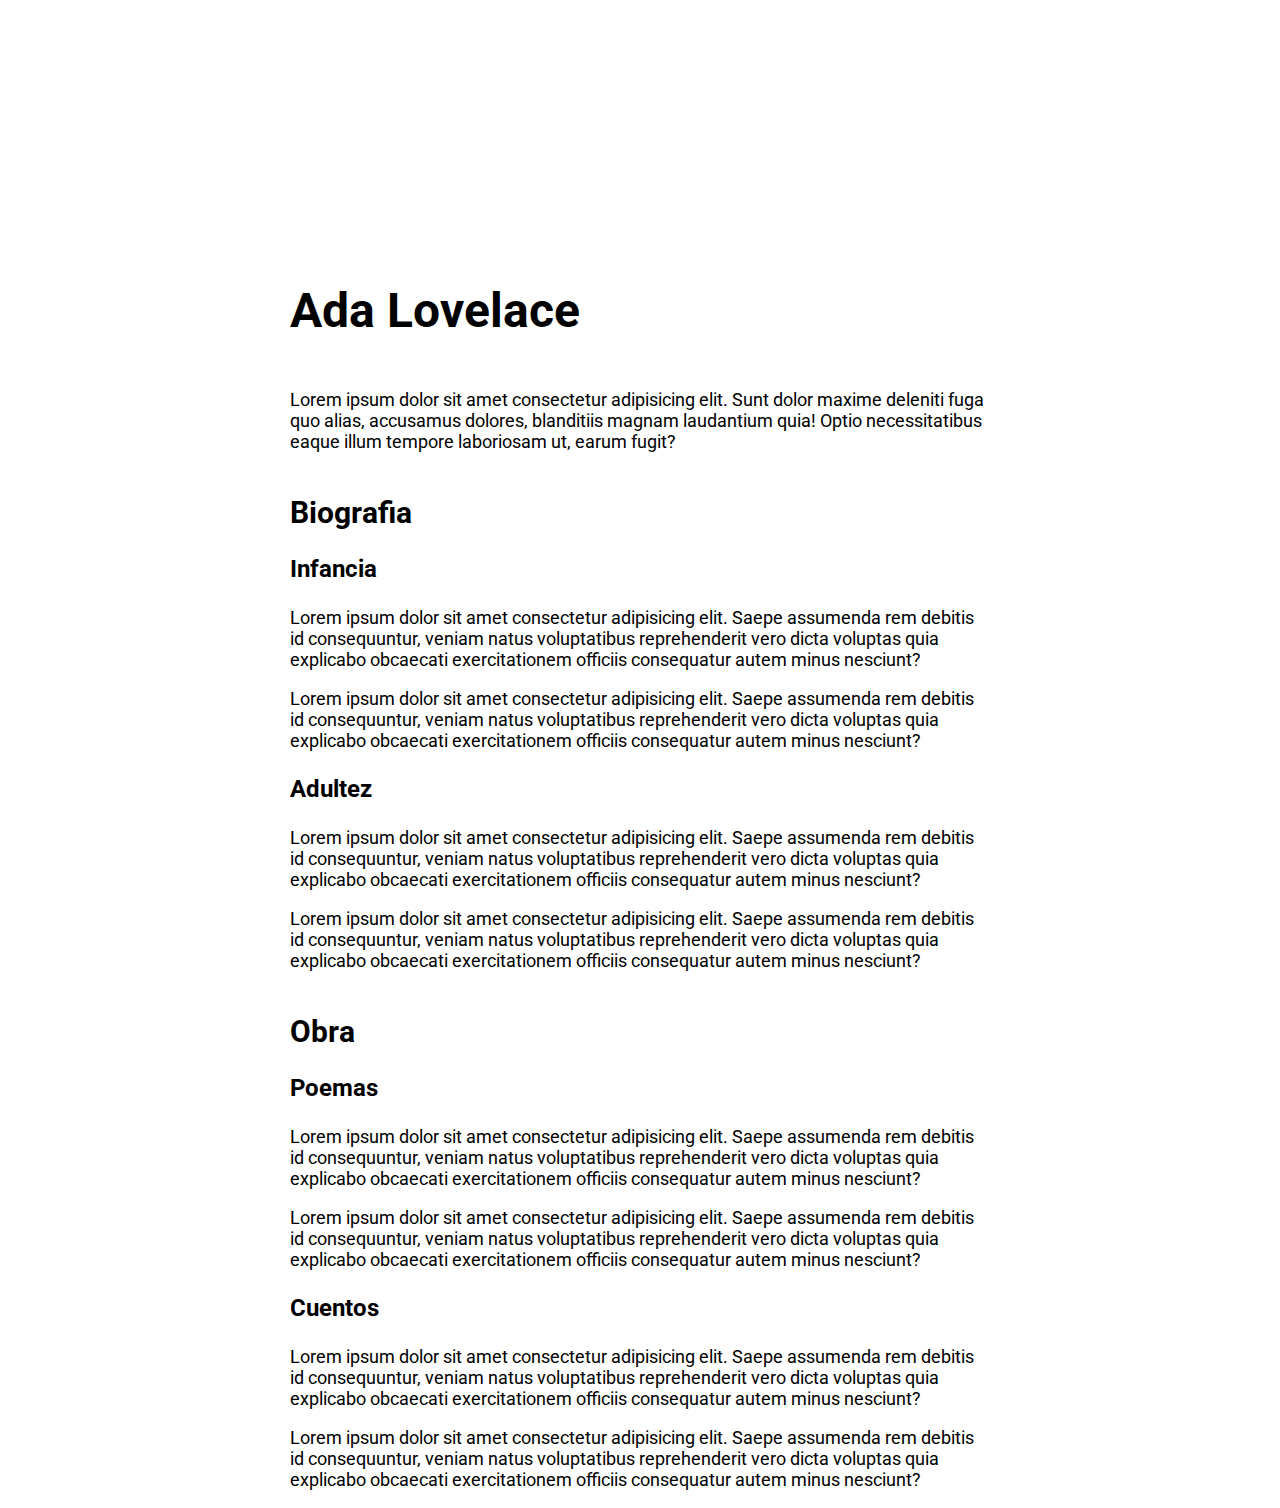
<file: 1 Blog/index.html>
<!DOCTYPE html>
<html lang="en">
<head>
    <meta charset="UTF-8">
    <meta http-equiv="X-UA-Compatible" content="IE=edge">
    <meta name="viewport" content="width=device-width, initial-scale=1.0">
    <link href="style.css" rel="stylesheet">
    <link rel="preconnect" href="https://fonts.gstatic.com"> 
<link href="https://fonts.googleapis.com/css2?family=Roboto&display=swap" rel="stylesheet">
    <title>Blog</title>
</head>
<body>
    <main>
    <div> 
        <h1>Ada Lovelace</h1>
        <p>Lorem ipsum dolor sit amet consectetur adipisicing elit. Sunt dolor maxime deleniti fuga quo alias, accusamus dolores, blanditiis magnam laudantium quia! Optio necessitatibus eaque illum tempore laboriosam ut, earum fugit?</p>
        <section>
            <h2>Biografia</h2>
            <section>
                <h3>Infancia</h3>
                <p>Lorem ipsum dolor sit amet consectetur adipisicing elit. Saepe assumenda rem debitis id consequuntur, veniam natus voluptatibus reprehenderit vero dicta voluptas quia explicabo obcaecati exercitationem officiis consequatur autem minus nesciunt?</p>
                <p>Lorem ipsum dolor sit amet consectetur adipisicing elit. Saepe assumenda rem debitis id consequuntur, veniam natus voluptatibus reprehenderit vero dicta voluptas quia explicabo obcaecati exercitationem officiis consequatur autem minus nesciunt?</p>
            </section>
            <section>
                <h3>Adultez</h3>
                <p>Lorem ipsum dolor sit amet consectetur adipisicing elit. Saepe assumenda rem debitis id consequuntur, veniam natus voluptatibus reprehenderit vero dicta voluptas quia explicabo obcaecati exercitationem officiis consequatur autem minus nesciunt?</p>
                <p>Lorem ipsum dolor sit amet consectetur adipisicing elit. Saepe assumenda rem debitis id consequuntur, veniam natus voluptatibus reprehenderit vero dicta voluptas quia explicabo obcaecati exercitationem officiis consequatur autem minus nesciunt?</p>
            </section> 
        </section>
        <section>
            <h2>Obra</h2>
            <section>
                <h3>Poemas</h3>
                <p>Lorem ipsum dolor sit amet consectetur adipisicing elit. Saepe assumenda rem debitis id consequuntur, veniam natus voluptatibus reprehenderit vero dicta voluptas quia explicabo obcaecati exercitationem officiis consequatur autem minus nesciunt?</p>
                <p>Lorem ipsum dolor sit amet consectetur adipisicing elit. Saepe assumenda rem debitis id consequuntur, veniam natus voluptatibus reprehenderit vero dicta voluptas quia explicabo obcaecati exercitationem officiis consequatur autem minus nesciunt?</p>
            </section>
            <section>
                <h3>Cuentos</h3>
                <p>Lorem ipsum dolor sit amet consectetur adipisicing elit. Saepe assumenda rem debitis id consequuntur, veniam natus voluptatibus reprehenderit vero dicta voluptas quia explicabo obcaecati exercitationem officiis consequatur autem minus nesciunt?</p>
                <p>Lorem ipsum dolor sit amet consectetur adipisicing elit. Saepe assumenda rem debitis id consequuntur, veniam natus voluptatibus reprehenderit vero dicta voluptas quia explicabo obcaecati exercitationem officiis consequatur autem minus nesciunt?</p>
            </section>
        </section>
    </div>
    </main>
</body>
</html>
</file>
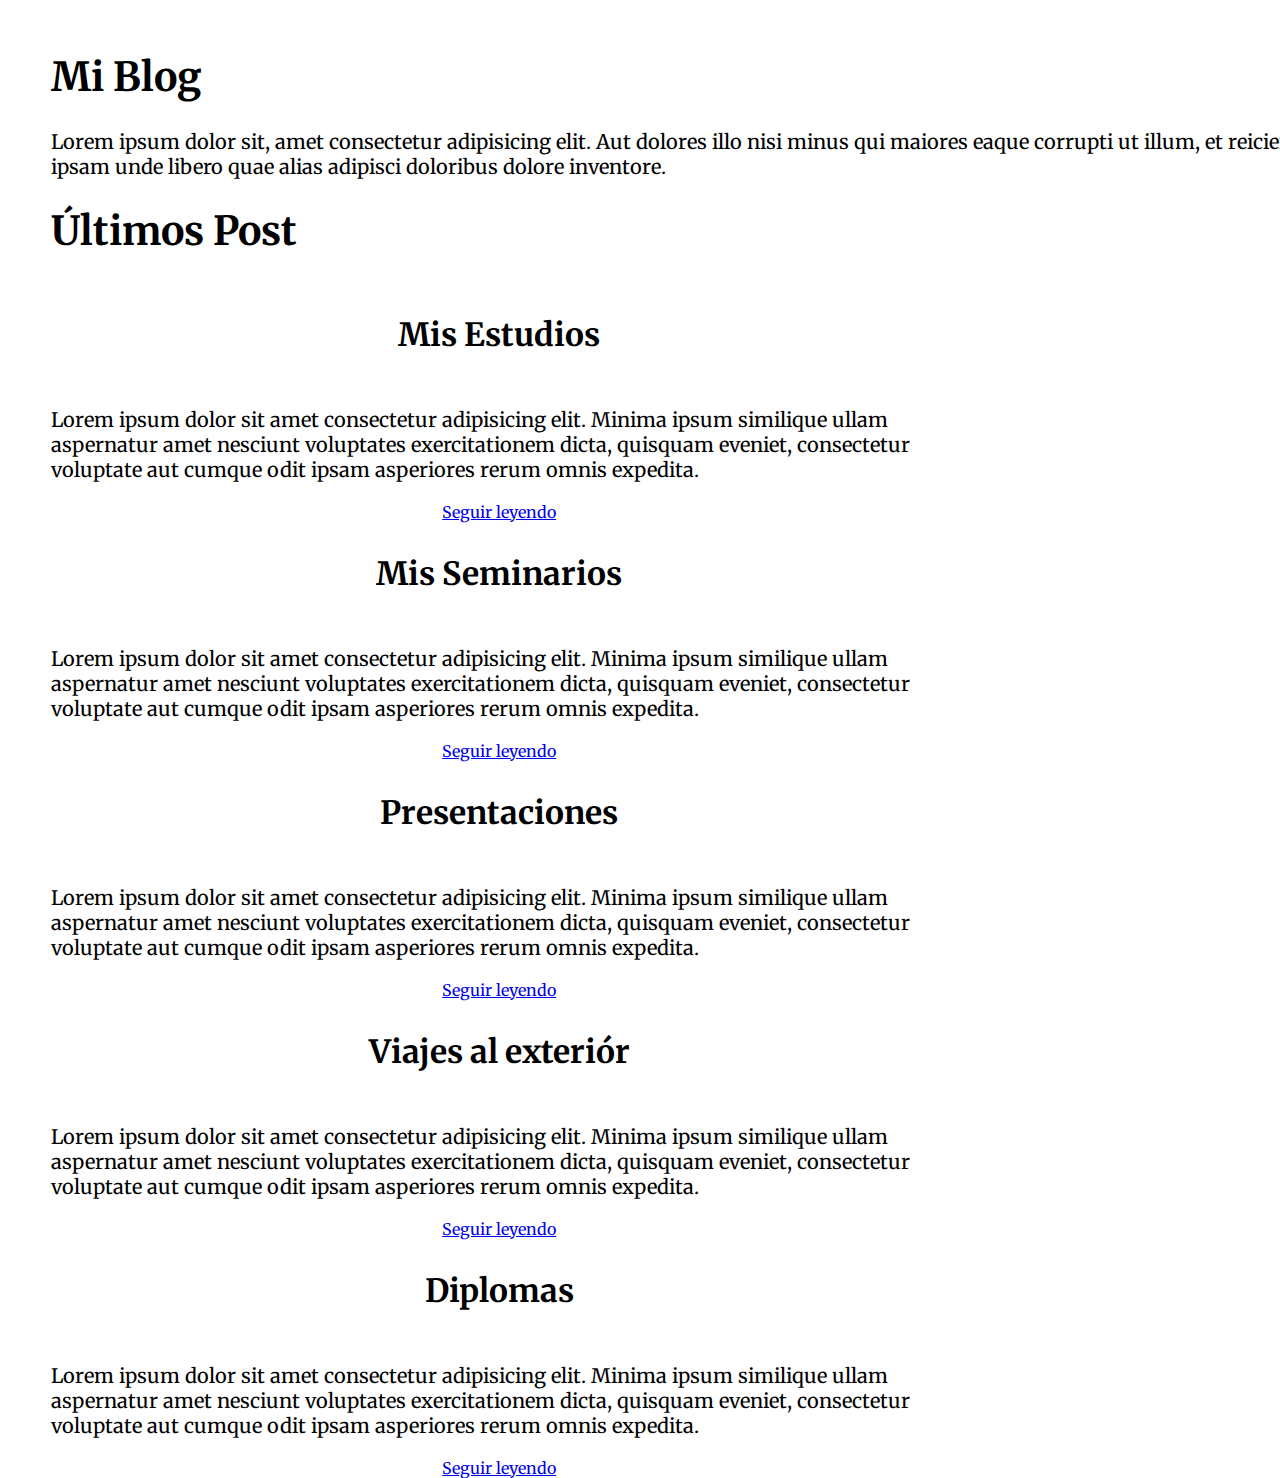
<file: 2 Posts de blogs/index.html>
<!DOCTYPE html>
<html lang="en">
<head>
    <meta charset="UTF-8">
    <meta http-equiv="X-UA-Compatible" content="IE=edge">
    <meta name="viewport" content="width=device-width, initial-scale=1.0">
    <link rel="stylesheet" href="style.css">
    <link rel="preconnect" href="https://fonts.gstatic.com">
    <link href="https://fonts.googleapis.com/css2?family=Merriweather:ital@1&display=swap" rel="stylesheet">
    <title>Document</title>
</head>
<body>
    <main>
        <h1>Mi Blog</h1>
        <p>Lorem ipsum dolor sit, amet consectetur adipisicing elit. Aut dolores illo nisi minus qui maiores eaque corrupti ut illum, et reiciendis ipsam unde libero quae alias adipisci doloribus dolore inventore.</p>
        <h1>Últimos Post</h1>
    <div>
        <h3>Mis Estudios</h3>
        <p>Lorem ipsum dolor sit amet consectetur adipisicing elit. Minima ipsum similique ullam aspernatur amet nesciunt voluptates exercitationem dicta, quisquam eveniet, consectetur voluptate aut cumque odit ipsam asperiores rerum omnis expedita.</p>
        <a href="#">Seguir leyendo</a>

        <h3>Mis Seminarios</h3>
        <p>Lorem ipsum dolor sit amet consectetur adipisicing elit. Minima ipsum similique ullam aspernatur amet nesciunt voluptates exercitationem dicta, quisquam eveniet, consectetur voluptate aut cumque odit ipsam asperiores rerum omnis expedita.</p>
        <a href="#">Seguir leyendo</a>

        <h3>Presentaciones</h3>
        <p>Lorem ipsum dolor sit amet consectetur adipisicing elit. Minima ipsum similique ullam aspernatur amet nesciunt voluptates exercitationem dicta, quisquam eveniet, consectetur voluptate aut cumque odit ipsam asperiores rerum omnis expedita.</p>
        <a href="#">Seguir leyendo</a>

        <h3>Viajes al exteriór</h3>
        <p>Lorem ipsum dolor sit amet consectetur adipisicing elit. Minima ipsum similique ullam aspernatur amet nesciunt voluptates exercitationem dicta, quisquam eveniet, consectetur voluptate aut cumque odit ipsam asperiores rerum omnis expedita.</p>
        <a href="#">Seguir leyendo</a>

        <h3>Diplomas</h3>
        <p>Lorem ipsum dolor sit amet consectetur adipisicing elit. Minima ipsum similique ullam aspernatur amet nesciunt voluptates exercitationem dicta, quisquam eveniet, consectetur voluptate aut cumque odit ipsam asperiores rerum omnis expedita.</p>
        <a href="#">Seguir leyendo</a>
    </div>
    </main>
</body>
</html>
</file>
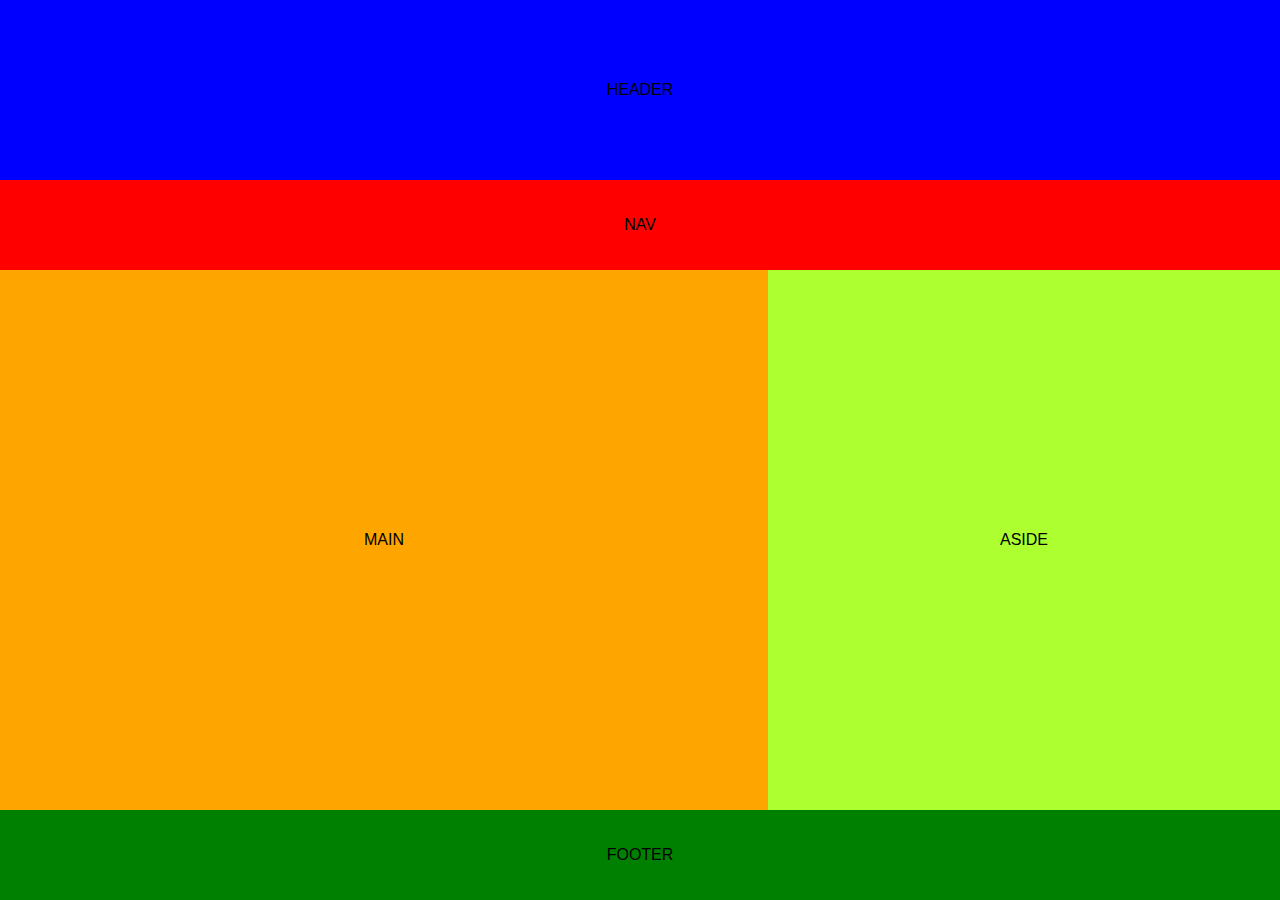
<file: 3 Layout I/index.html>
<!DOCTYPE html>
<html lang="en">
<head>
    <meta charset="UTF-8">
    <meta http-equiv="X-UA-Compatible" content="IE=edge">
    <meta name="viewport" content="width=device-width, initial-scale=1.0">
    <link href="style.css" rel="stylesheet">
    <title>Layout I</title>
</head>
<body>
    <header>
        <p>HEADER</p>
    </header>
    <nav>
        <p>NAV</p>
    </nav>
    <main>
        <div class="main">
            <p>MAIN</p>
        </div>
        <div class="aside">
            <p>ASIDE</p>
        </div>
    </main>
    <footer>
        <p>FOOTER</p>
    </footer>
</body>
</html>
</file>
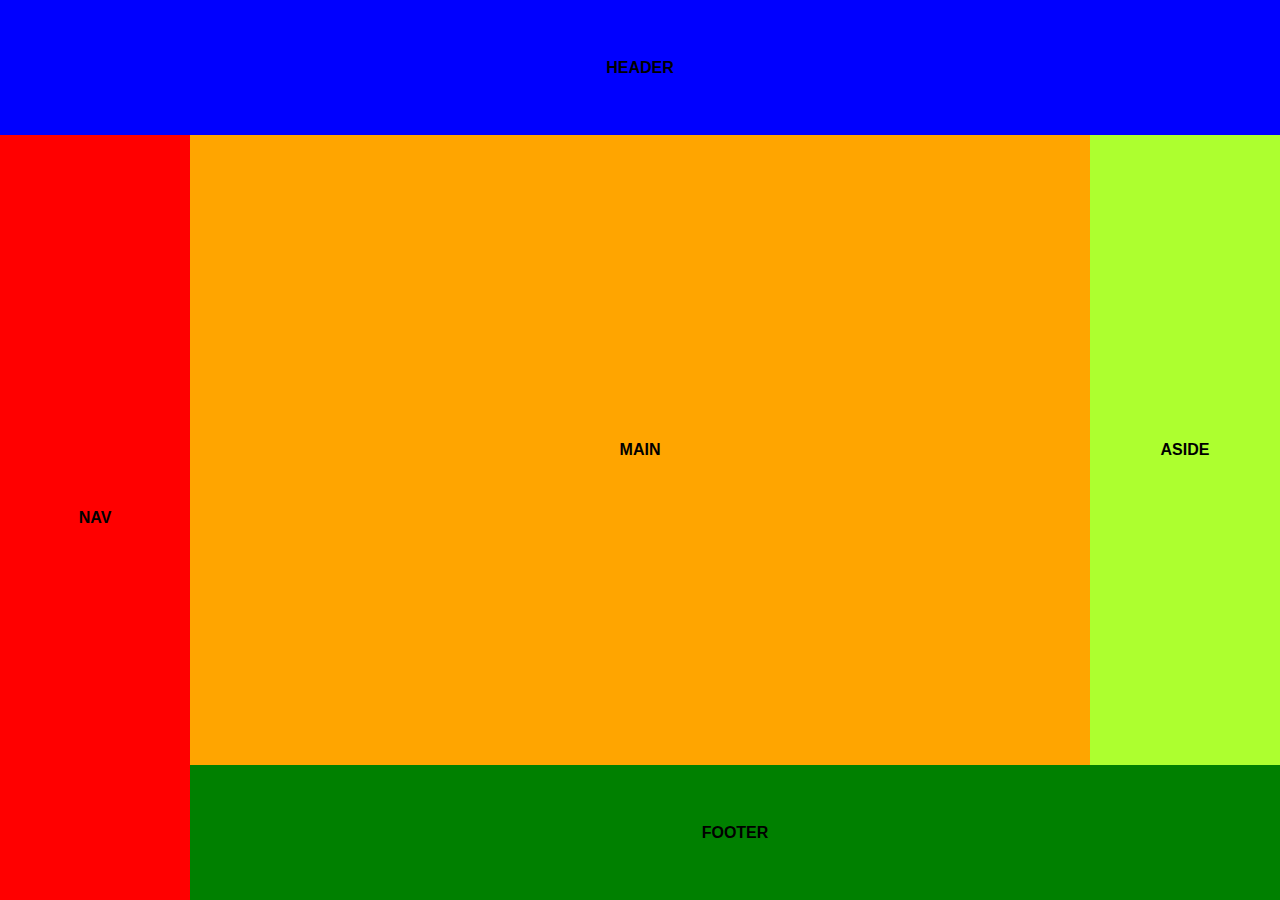
<file: 4 Layout II/index.html>
<!DOCTYPE html>
<html lang="en">
  <head>
    <meta charset="UTF-8" />
    <meta http-equiv="X-UA-Compatible" content="IE=edge" />
    <meta name="viewport" content="width=device-width, initial-scale=1.0" />
    <link rel="stylesheet" href="style.css" />
    <title>Document</title>
  </head>
  <body>
    <header><p>HEADER</p></header>
    <div class="base">
      <nav><p>NAV</p></nav>
      <div class="principal">
        <div class="centro">
          <main><p>MAIN</p></main>
          <aside><p>ASIDE</p></aside>
        </div>
        <footer><p>FOOTER</p></footer>
      </div>
    </div>
  </body>
</html>
</file>
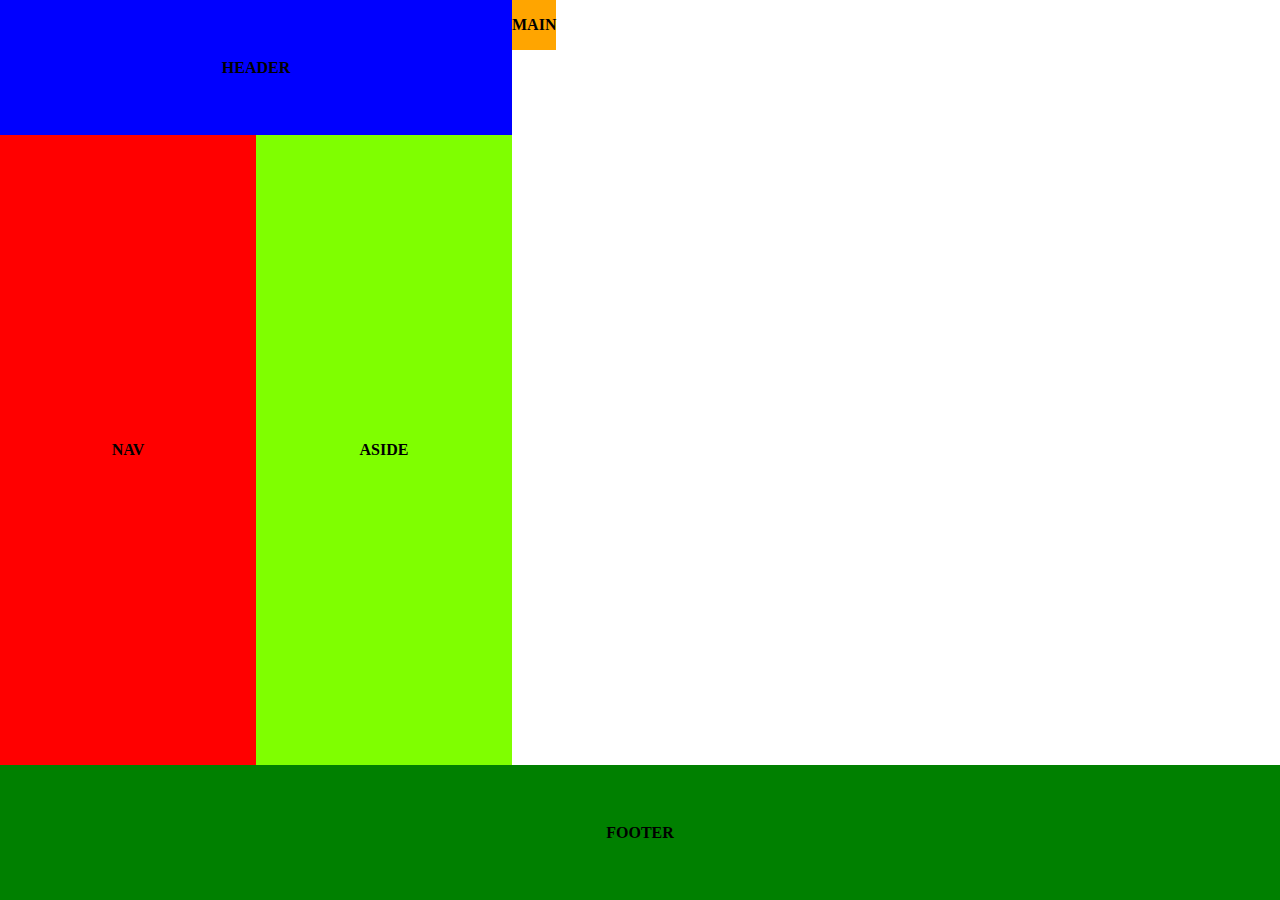
<file: 5 Layout III/index.html>
<!DOCTYPE html>
<html lang="en">
<head>
    <meta charset="UTF-8">
    <meta http-equiv="X-UA-Compatible" content="IE=edge">
    <meta name="viewport" content="width=device-width, initial-scale=1.0">
    <link rel="stylesheet" href="style.css">
    <title>Document</title>
</head>
<body>
 <div class="todo">
    <div class="conteiner">
        <div class="azul">
        <header><p>HEADER</p></header>
        </div>
          <div class="arriba">
            <nav><p>NAV</p></nav>
            <aside><p>ASIDE</p></aside>
          </div>
    </div>  
    <div class="centro">
        <main><p>MAIN</p></main>
    </div>
 </div>
    <footer>FOOTER</footer> 
</body>
</html>
</file>
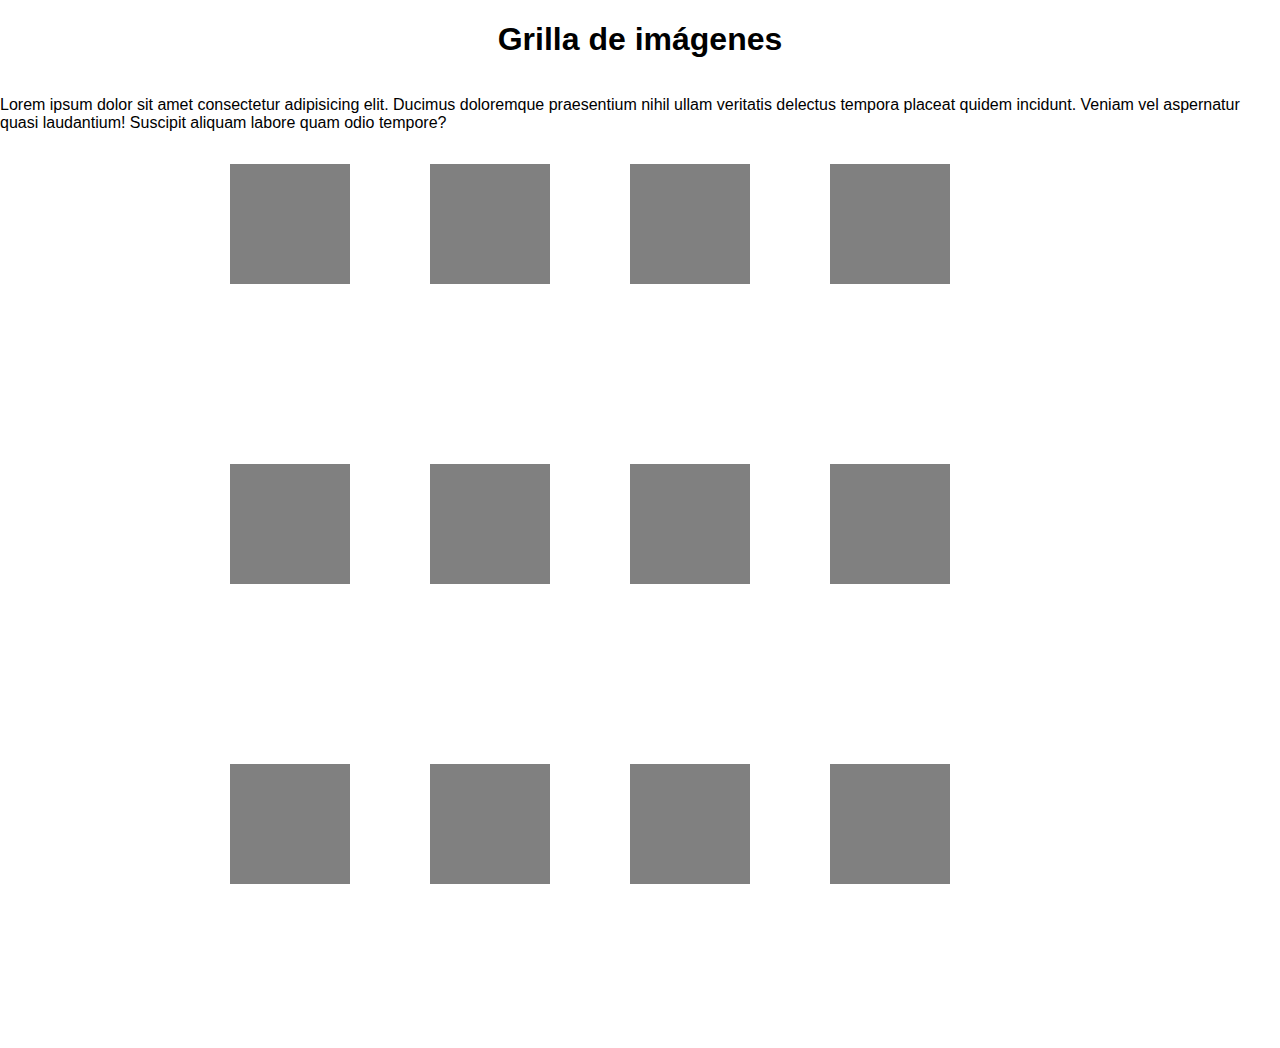
<file: 6 Grilla de Imágenes/index.html>
<!DOCTYPE html>
<html lang="en">

<head>
    <meta charset="UTF-8">
    <meta http-equiv="X-UA-Compatible" content="IE=edge">
    <meta name="viewport" content="width=device-width, initial-scale=1.0">
    <link href="style.css" rel="stylesheet">
    <title>Grilla de imagenes</title>
</head>

<body>
    <main>
        <h1>Grilla de imágenes</h1>
        <p>Lorem ipsum dolor sit amet consectetur adipisicing elit. Ducimus doloremque praesentium nihil ullam veritatis
            delectus tempora placeat quidem incidunt. Veniam vel aspernatur quasi laudantium! Suscipit aliquam labore
            quam odio tempore?</p>
        <div>
                <figure></figure>
                <figure></figure>
                <figure></figure>
                <figure></figure>
                <figure></figure>
                <figure></figure>
                <figure></figure>
                <figure></figure>
                <figure></figure>
                <figure></figure>
                <figure></figure>
                <figure></figure>
        </div>
    </main>

</body>

</html>
</file>
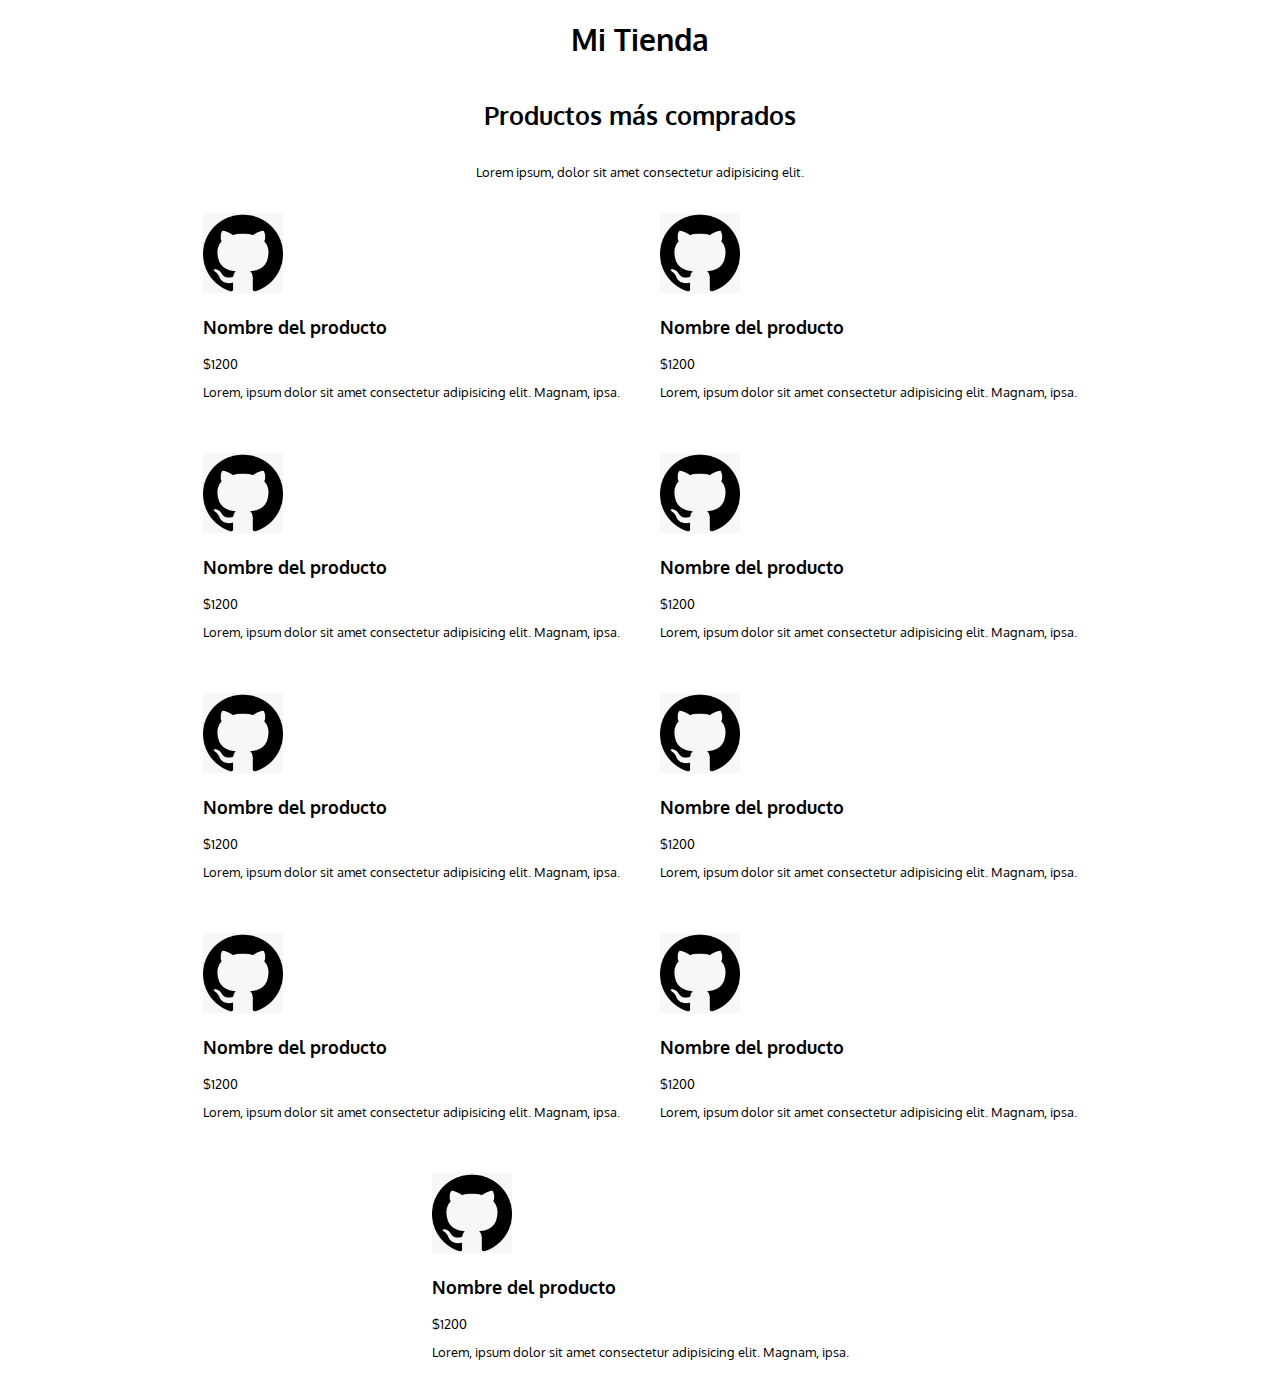
<file: 7 Grilla de productos/index.html>
<!DOCTYPE html>
<html lang="en">
<head>
    <meta charset="UTF-8">
    <meta http-equiv="X-UA-Compatible" content="IE=edge">
    <meta name="viewport" content="width=device-width, initial-scale=1.0">
    <link rel="stylesheet" href="style.css">
    <link rel="preconnect" href="https://fonts.gstatic.com">
    <link href="https://fonts.googleapis.com/css2?family=Oxygen&display=swap" rel="stylesheet">
    <title>Document</title>
</head>
<body>
    <div class="encabezado">
    <div class="titulo">
    <h1>Mi Tienda</h1>
    <h2>Productos más comprados</h2>
    <p>Lorem ipsum, dolor sit amet consectetur adipisicing elit.</p>
    </div>
    </div>
    <main>
    <div class="conteiner">
        <div class="card">
            <div class="foto">
            <img src="./git.jpeg" alt="git">
            </div>
            
            <div class="textocard">
            <h3>Nombre del producto</h3>
            <p>$1200</p>
            <p>Lorem, ipsum dolor sit amet consectetur adipisicing elit. Magnam, ipsa.</p>
            </div>
        </div>

        <div class="card">
            <div class="foto">
            <img src="./git.jpeg" alt="git">
            </div>
            <div class="textocard">
                <h3>Nombre del producto</h3>
            <p>$1200</p>
            <p>Lorem, ipsum dolor sit amet consectetur adipisicing elit. Magnam, ipsa.</p>
            </div>
        </div>

        <div class="card">
            <div class="foto">
            <img src="./git.jpeg" alt="git">
            </div>
            <div class="textocard">
            <h3>Nombre del producto</h3>
            <p>$1200</p>
            <p>Lorem, ipsum dolor sit amet consectetur adipisicing elit. Magnam, ipsa.</p>
            </div>
        </div>

        <div class="card">
            <div class="foto">
            <img src="./git.jpeg" alt="git">
            </div>
            <div class="textocard">
                <h3>Nombre del producto</h3>
            <p>$1200</p>
            <p>Lorem, ipsum dolor sit amet consectetur adipisicing elit. Magnam, ipsa.</p>
            </div>
        </div>

        <div class="card">
            <div class="foto">
            <img src="./git.jpeg" alt="git">
            </div>
            <div class="textocard">
                <h3>Nombre del producto</h3>
            <p>$1200</p>
            <p>Lorem, ipsum dolor sit amet consectetur adipisicing elit. Magnam, ipsa.</p>
            </div>
        </div>

        <div class="card">
            <div class="foto">
            <img src="./git.jpeg" alt="git">
            </div>
            <div class="textocard">
                <h3>Nombre del producto</h3>
            <p>$1200</p>
            <p>Lorem, ipsum dolor sit amet consectetur adipisicing elit. Magnam, ipsa.</p>
            </div>
        </div>

        <div class="card">
            <div class="foto">
            <img src="./git.jpeg" alt="git">
            </div>
            <div class="textocard">
                <h3>Nombre del producto</h3>
            <p>$1200</p>
            <p>Lorem, ipsum dolor sit amet consectetur adipisicing elit. Magnam, ipsa.</p>
            </div>
        </div>

        <div class="card">
            <div class="foto">
            <img src="./git.jpeg" alt="git">
            </div>
            <div class="textocard">
                <h3>Nombre del producto</h3>
            <p>$1200</p>
            <p>Lorem, ipsum dolor sit amet consectetur adipisicing elit. Magnam, ipsa.</p>
            </div>
        </div>

        <div class="card">
            <div class="foto">
            <img src="./git.jpeg" alt="git">
            </div>
            <div class="textocard">
                <h3>Nombre del producto</h3>
            <p>$1200</p>
            <p>Lorem, ipsum dolor sit amet consectetur adipisicing elit. Magnam, ipsa.</p>
            </div>
        </div>
    </div>
    </main>
</body>
</html>
</file>
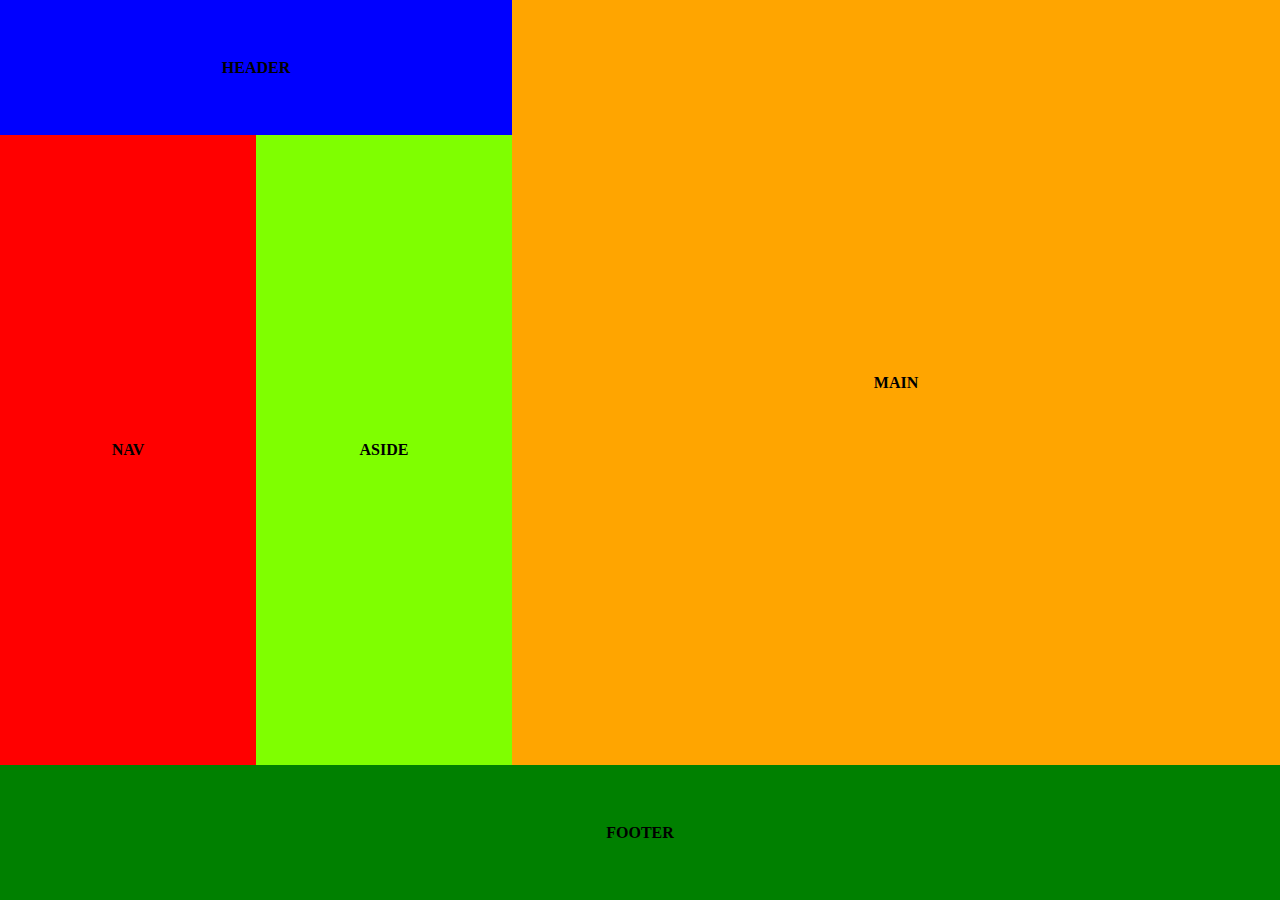
<file: 5 Layout III/inde.html>
<!DOCTYPE html>
<html lang="en">
  <head>
    <meta charset="UTF-8" />
    <meta http-equiv="X-UA-Compatible" content="IE=edge" />
    <meta name="viewport" content="width=device-width, initial-scale=1.0" />
    <link rel="stylesheet" href="style.css" />
    <title>Document</title>
  </head>
  <body>
    <div class="todo">
      <div class="conteiner">
        <div class="azul">
          <header><p>HEADER</p></header>
        </div>
        <div class="arriba">
          <nav><p>NAV</p></nav>
          <aside><p>ASIDE</p></aside>
        </div>
      </div>
      <main><p>MAIN</p></main>
    </div>
    <footer>FOOTER</footer>
  </body>
</html>
</file>
<file: 1 Blog/style.css>
html, body {
    font-family: 'Roboto', sans-serif;
    padding: 0;
    margin: 0;
    height: 100%;
    width: 100%;
    font-size: 12px;
}

main {
    height: 100%;
    display: flex;
    justify-content: center;
    align-items: center;
}
div {
    width: 700px;
    height: 400px;
    display: flex;
    flex-direction: column; 
}

h1 {
    font-size: 4em;
}

h2 {
    font-size: 2.5em;
}

h3 {
    font-size: 2em;
}

p {
    font-size: 1.5em;
}

@media screen and (max-width: 600px) {
    body {
        font-size: 9px;
    }
}
</file>
<file: 2 Posts de blogs/style.css>
html, body{
    height: 100%;
    width: 100%;
    padding: 0;
    margin: 2%;
    font-family: 'Merriweather', serif;
    font-size: 25px;
}
div{
    display: flex;
    width: 70%;
    flex-direction: column;
    align-items: center;
}
h1{
    font-size: 1em;
}
h3{
    font-size: 0.8em;
}
p{
    font-size: 0.5em;
}
a{
    font-size: 0.4em ;
}
@media screen and (min-width:600px){
   body{
       font-size: 40px;
   }
}
@media screen and (min-width:800px) and (max-width:1000px){
    body{
        font-size: 10px;
    }

    
}
</file>
<file: 3 Layout I/style.css>
html, body {
    height: 100%;
    width: 100%;
    padding: 0;
    margin: 0;
    font-family: Arial, Helvetica, sans-serif;
}

header {
    width: 100%;
    height: 20%;
    background-color: blue;
    display: flex;
    justify-content: center;
    align-items: center;
}

nav {
    width: 100%;
    height: 10%;
    background-color: rgb(255, 0, 0);
    display: flex;
    justify-content: center;
    align-items: center;
}

main {
    width: 100%;
    height: 60%;
    display: flex;
    flex-direction: row;
}

footer {
    width: 100%;
    height: 10%;
    background-color: green;
    display: flex;
    justify-content: center;
    align-items: center;
}

.main {
    width: 60%;
    background-color: orange;
    display: flex;
    justify-content: center;
    align-items: center;

}

.aside {
    width: 40%;
    background-color: greenyellow;
    display: flex;
    justify-content: center;
    align-items: center;

}

@media screen and (max-width: 500px) {
    main {
        flex-direction: column;
    }

    .main {
        width: 100%;
        height: 60%;
    }

    .aside {
        width: 100%;
        height: 40%;
    }
}
</file>
<file: 4 Layout II/style.css>
html,
body {
  height: 100%;
  width: 100%;
  margin: 0;
  padding: 0;
  font-weight: bolder;
  font-family: 'Lucida Sans', 'Lucida Sans Regular', 'Lucida Grande', 'Lucida Sans Unicode', Geneva, Verdana, sans-serif;
}

body {
  display: flex;
  flex-direction: column;
}

header {
  background-color: blue;
  display: flex;
  justify-content: center;
  align-items: center;
  height: 15vh;
}

nav {
  background-color: red;
  display: flex;
  justify-content: center;
  align-items: center;
  height: 15vh;
}

main {
  background-color: orange;
  display: flex;
  justify-content: center;
  align-items: center;
  flex-grow: 1;
}

aside {
  background-color: greenyellow;
  display: flex;
  justify-content: center;
  align-items: center;
  height: 15vh;
}

footer {
  background-color: green;
  display: flex;
  justify-content: center;
  align-items: center;
  height: 15vh;
}

.centro {
  flex-grow: 1;
  display: flex;
  flex-direction: column;
}

.principal {
  flex-grow: 1;
  display: flex;
  flex-direction: column;
}

.base {
  display: flex;
  flex-direction: column;
  flex-grow: 1;
}

@media screen and (min-width: 501px) {
  .centro {
    flex-direction: row;
  }

  aside {
    width: 190px;
    height: auto;
  }
}

@media screen and (min-width: 1001px) {
  .base {
    flex-direction: row;
  }

  nav {
    width: 190px;
    height: auto;
  }

}
</file>
<file: 5 Layout III/style.css>
html,
body {
  height: 100%;
  width: 100%;
  padding: 0;
  margin: 0;
  font-weight: bold;
}
body {
  display: flex;
  flex-direction: column;
}
header {
  background-color: blue;
  height: 10vh;
  display: flex;
  justify-content: center;
  align-items: center;
}
nav {
  background-color: red;
  display: flex;
  justify-content: center;
  align-items: center;
}
aside {
  background-color: chartreuse;
  display: flex;
  justify-content: center;
  align-items: center;
}
main {
  background-color: orange;
  display: flex;
  justify-content: center;
  align-items: center;
  flex-grow: 1;
}

footer {
  background-color: green;
  height: 15vh;
  display: flex;
  justify-content: center;
  align-items: center;
}

.todo {
  display: flex;
  flex-direction: column;
  flex-grow: 1;
}

@media screen and (min-width: 502px) {
  .arriba {
    display: flex;
    flex-direction: row;
  }
  nav {
    width: 50%;
  }
  aside {
    width: 50%;
  }
}
@media screen and (min-width: 1002px) {
  .conteiner {
    display: flex;

    flex-direction: column;
    width: 40%;
  }
  .arriba {
    display: flex;
    flex-direction: row;
    width: 100%;
    flex-grow: 1;
  }
  .todo {
    flex-direction: row;
  }
  header {
  height: 15vh;
}

}
</file>
<file: 6 Grilla de Imágenes/style.css>
html, body {
    padding: 0;
    margin: 0;
    height: auto;
    font-family: Arial, Helvetica, sans-serif;
}

main {
    height: 100%;
    display: flex;
    flex-direction: column;
    justify-content: center;
    align-items: center;
}

div {
    height: 900px;
    width: 900px;
    display: flex;
    flex-direction: row;
    flex-wrap: wrap;
}
figure {
    background-color: grey;
    height: 120px;
    width: 120px;
}

@media screen and (max-width: 800px) {
    div {
        width: 700px;
    }
}

@media screen and (max-width: 700px) {
    div {
        width: 500px;
    }
}

@media screen and (max-width: 600px) {
    div {
        width: 300px;
    }
}

@media screen and (max-width: 500px) {
    div {
        width: 200px;
    }
}
</file>
<file: 7 Grilla de productos/style.css>
html, body {
    height: 100%;
    width: 100%;
    margin: 0;
    padding: 0;
    font-family: 'Oxygen', sans-serif;
    font-size: 25px;
}
.encabezado{
    display: flex;
    justify-content: center;
    align-items: center;
}
main{
    display: flex;
    justify-content: center;
}
img{
    width: 80px;
    height: 80px;
}
h1{
    font-size: 1.2em;
}
h2{
    font-size: 1em;
}
h3{
    font-size: .7em;
}
p{
    font-size: 0.5em;
}
.titulo{
    display: flex;
    justify-content: center;
    align-items: center;
    flex-direction: column;
    width: 50%;
}
.conteiner{
    display: flex;
    justify-content: center;
    align-items: center;
    width: 80%;
    flex-wrap: wrap;
}
.card{
    margin: 20px;
}

@media screen and(max-width:1100px) and (min-width:900px) {
    .conteiner{
        width: 50%;
    }
    
}
@media screen and (max-width:1041px) {
    .foto{
        display: flex;
        justify-content: flex-start;
        align-items: flex-start;
    }
   body{
       font-size: 20px;
   }
   .card{
       display: flex;

   }
   .titulo{
       align-items: flex-start;
       justify-content: left;
       width: auto;
   }
}
</file>
